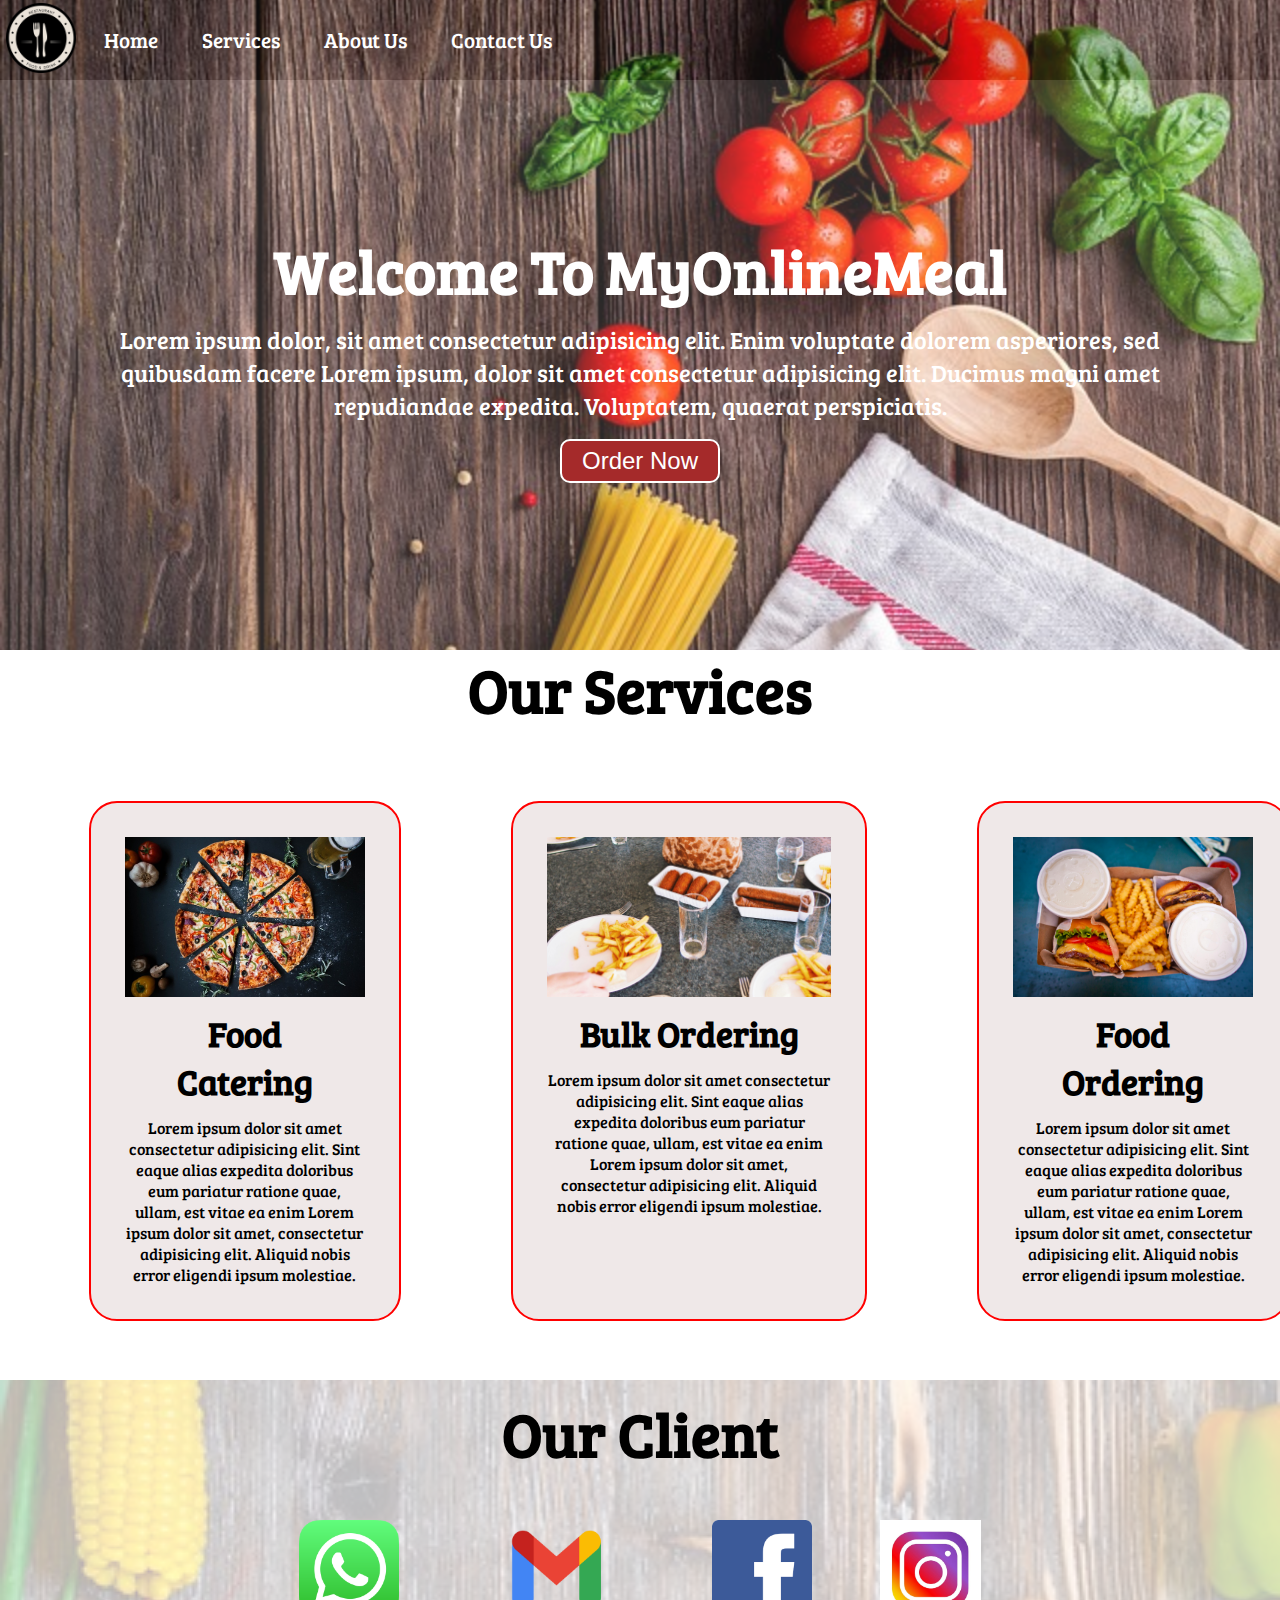
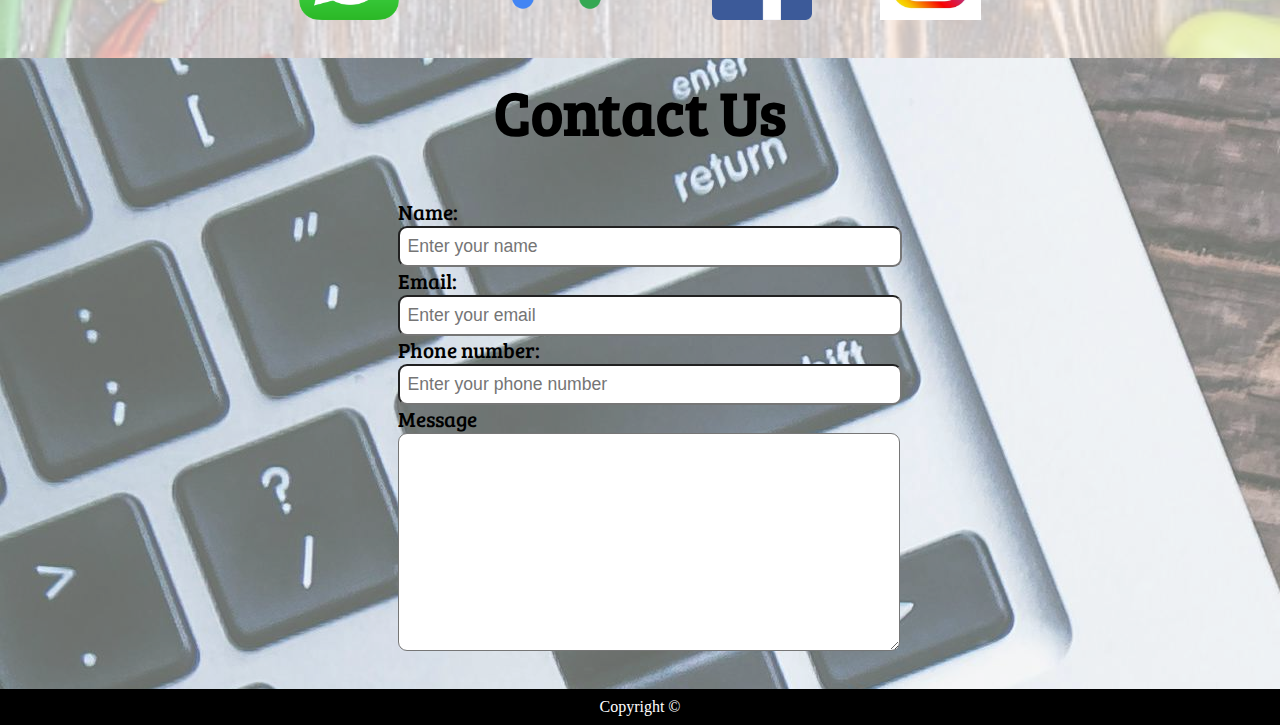
<file: index.html>
<!DOCTYPE html>
<html lang="en">

<head>
    <meta charset="UTF-8">
    <meta name="viewport" content="width=device-width, initial-scale=1.0">
    <title>Best Online Food Delivery Services In Pakistan|MyOnlineMeal.com</title>
</head>
<link rel="preconnect" href="https://fonts.googleapis.com">
<link rel="preconnect" href="https://fonts.gstatic.com" crossorigin>
<link rel="stylesheet" media="screen and (max-width:1180px)" href="css/Phone.css">
<link href="https://fonts.googleapis.com/css2?family=Bree+Serif&display=swap" rel="stylesheet">
<link rel="stylesheet" href="css/style.css">

<body>
    <nav id="navbar">
        <div class="logo">
            <img src="img/logo.png" alt="">
        </div>
        <ul>
            <li class="item"><a href="#">Home</a></li>
            <li class="item"><a href="#">Services</a></li>
            <li class="item"><a href="#">About Us</a></li>
            <li class="item"><a href="#">Contact Us</a></li>
        </ul>
    </nav>
    <section id="Home">
        <h1 class="hprimary">Welcome To MyOnlineMeal</h1>
        <p>Lorem ipsum dolor, sit amet consectetur adipisicing elit. Enim voluptate dolorem asperiores, sed quibusdam
            facere Lorem ipsum, dolor sit amet consectetur adipisicing elit. Ducimus magni amet repudiandae expedita.
            Voluptatem, quaerat perspiciatis.</p>
        <button class="btn">Order Now</button>

    </section>
    <section class="services-container">
        <h1 class="hprimary center">Our Services</h1>
        <div id="services">
            <div class="box">
                <img src="img/piz.jpg" alt="">
                <h2 class="hsecondary center">Food Catering</h2>
                <p class="center">Lorem ipsum dolor sit amet consectetur adipisicing elit. Sint eaque alias expedita
                    doloribus eum pariatur ratione quae, ullam, est vitae ea enim Lorem ipsum dolor sit amet,
                    consectetur adipisicing elit. Aliquid nobis error eligendi ipsum molestiae.</p>
            </div>
            <div class="box">
                <img src="img/bulk.jpg" alt="">
                <h2 class="hsecondary center">Bulk Ordering</h2>
                <p class="center">Lorem ipsum dolor sit amet consectetur adipisicing elit. Sint eaque alias expedita
                    doloribus eum pariatur ratione quae, ullam, est vitae ea enim Lorem ipsum dolor sit amet,
                    consectetur adipisicing elit. Aliquid nobis error eligendi ipsum molestiae.</p>
            </div>
            <div class="box">
                <img src="img/ord.jpg" alt="">
                <h2 class="hsecondary center">Food Ordering</h2>
                <p class="center">Lorem ipsum dolor sit amet consectetur adipisicing elit. Sint eaque alias expedita
                    doloribus eum pariatur ratione quae, ullam, est vitae ea enim Lorem ipsum dolor sit amet,
                    consectetur adipisicing elit. Aliquid nobis error eligendi ipsum molestiae.</p>
            </div>

        </div>
    </section>
    <section id="client-section">
        <h1 class="hprimary center">Our Client</h1>
        <div id="clients">
            <div class="client-item">
                <img src="img/what.png" alt="">
            </div>

            <div class="client-item">
                <img src="img/gm.png" alt="">
            </div>
            <div class="client-item">
                <img src="img/fac.png" alt="">
            </div>
            <div class="client-item">
                <img src="img/ins.jpg" alt="">
            </div>

        </div>
    </section>
    <section id="contact">
        <h1 class="hprimary center">
            Contact Us
        </h1>
        <div id="contact-box">
            <form action="">
                <div class="form-group">
                    <label for="name">Name:</label>
                    <input type="text" name="name" id="name" placeholder="Enter your name">
                </div>
                <div class="form-group">
                    <label for="email">Email:</label>
                    <input type="text" name="email" id="email" placeholder="Enter your email">
                </div>
                <div class="form-group">
                    <label for="phone number">Phone number:</label>
                    <input type="text" name="phone number" id="phone number" placeholder="Enter your phone number">
                </div>
                <div class="form-group">
                    <label for="message">Message</label>
                    <textarea name="message" id="message" cols="30" rows="10"></textarea>
                </div>

            </form>
        </div>
    </section>
    <footer>
        <div class="center" www.MyOnlineMeal.com. All rights reserved!>
            Copyright &copy;
        </div>
    </footer>
</body>

</html>
</file>
<file: css/Phone.css>
#services{
    flex-direction:column;
}
#clients{
    flex-wrap: wrap;

}
#clients img{
    width: 66px;
    
}
#navbar{
    flex-direction: column;
}
#navbar ul li a{
    
    padding: 0px 7px;
    padding-bottom: 8px;
}
#home{
    height: 380px;
}
#home::before{
    height: 480px;
}
#home p{
    font-size: 13px;
}
.hprimary{
font-size: 26px;
}
.btn{
    
    padding: 4px 8px;
}
</file>
<file: css/style.css>
* {
    padding: 0px;
    margin: 0px;
}

.logo img {
    height: 70px;
    margin: 3px 6px;
}

#navbar {
    display: flex;
    align-items: center;
    position: relative;
    top: 0px;
}

#navbar ul {
    display: flex;
    font-family: "Bree Serif", serif;

}

#navbar ul li {
    list-style: none;
    font-size: 1.3rem;
}

#navbar ul li a {
    display: block;
    padding: 3px 22px;
    border-radius: 20px;
    text-decoration: none;
    color: white;
}

#navbar::before {
    content: "";
    background-color: black;
    position: absolute;
    width: 100%;
    height: 100%;
    z-index: -1;
    opacity: 0.7;
    top: 0px;
    left: 0px;
}

#navbar ul li a:hover {
    color: black;
    background-color: white;
}

#Home {
    display: flex;
    flex-direction: column;
    padding: 3px 68px;
    justify-content: center;
    height: 550px;
    align-items: center;
}

#Home::before {
    content: "";
    background: url('../img/for.jpg') no-repeat center center/cover;
    position: absolute;
    width: 100%;
    height: 650px;
    z-index: -1;
    opacity: 0.84;
    top: 0px;
    left: 0px;

}

#Home h1 {
    color: white;
    text-align: center;
    font-family: "Bree Serif", serif;

}

#Home p {
    color: white;
    text-align: center;
    font-size: 1.5rem;
    font-family: "Bree Serif", serif;
    

}

#services {
    margin: 34px;
    display: flex;
}

#services .box {
    border: 2px solid red;
    padding: 34px;
    margin: 25px 55px;
    border-radius: 28px;
    background-color: rgb(239, 232, 232);
}

#services .box img {
    height: 160px;
    display: block;
    margin: auto;
}

#services .box p {
    font-family: "Bree Serif", serif;
}

.hprimary {
    font-size: 3.8rem;
    padding: 12px;
    font-family: "Bree Serif", serif;
}

.hsecondary {
    font-size: 2.2rem;
    padding: 12px;
    font-family: "Bree Serif", serif;
}

.btn {
    padding: 6px 20px;
    border: 2px solid white;
    background-color: brown;
    color: white;
    margin: 17px;
    font-size: 1.5rem;
    border-radius: 10px;
    cursor: pointer;
}

.center {
    text-align: center;
}

#client-section {
    
    position: relative;

}

#clients {
    display: flex;
    justify-content: center;
    align-items: center;

}

#clients img {
    height: 100px;
}

.client-item {
    padding: 34px;
}

#client-section::before {
    content: "";
    position: absolute;
    width: 100%;
    height: 100%;
    z-index: -1;
    background: url('../img/veg.jpg') no-repeat center center/cover;
    opacity: 0.3;
}


#contact {
    position: relative;
}

#contact::before {
    content: "";
    position: absolute;
    width: 100%;
    height: 100%;
    z-index: -1;
    opacity: 0.7;
    background: url('../img/cont.jpg');
}

footer {
    background-color: black;
    color: white;
    padding: 9px 20px;
}

#contact-box form {
    width: 40%;
}

#contact-box label {
    font-size: 1.3rem;
    font-family: "Bree Serif", serif;
}

#contact-box {
    display: flex;
    justify-content: center;
    align-items: center;
    padding: 34px;
}

#contact-box input,
#contact-box textarea {
    width: 100%;
    padding: 0.5rem;
    border-radius: 9px;
    font-size: 1.1rem;
}
</file>
